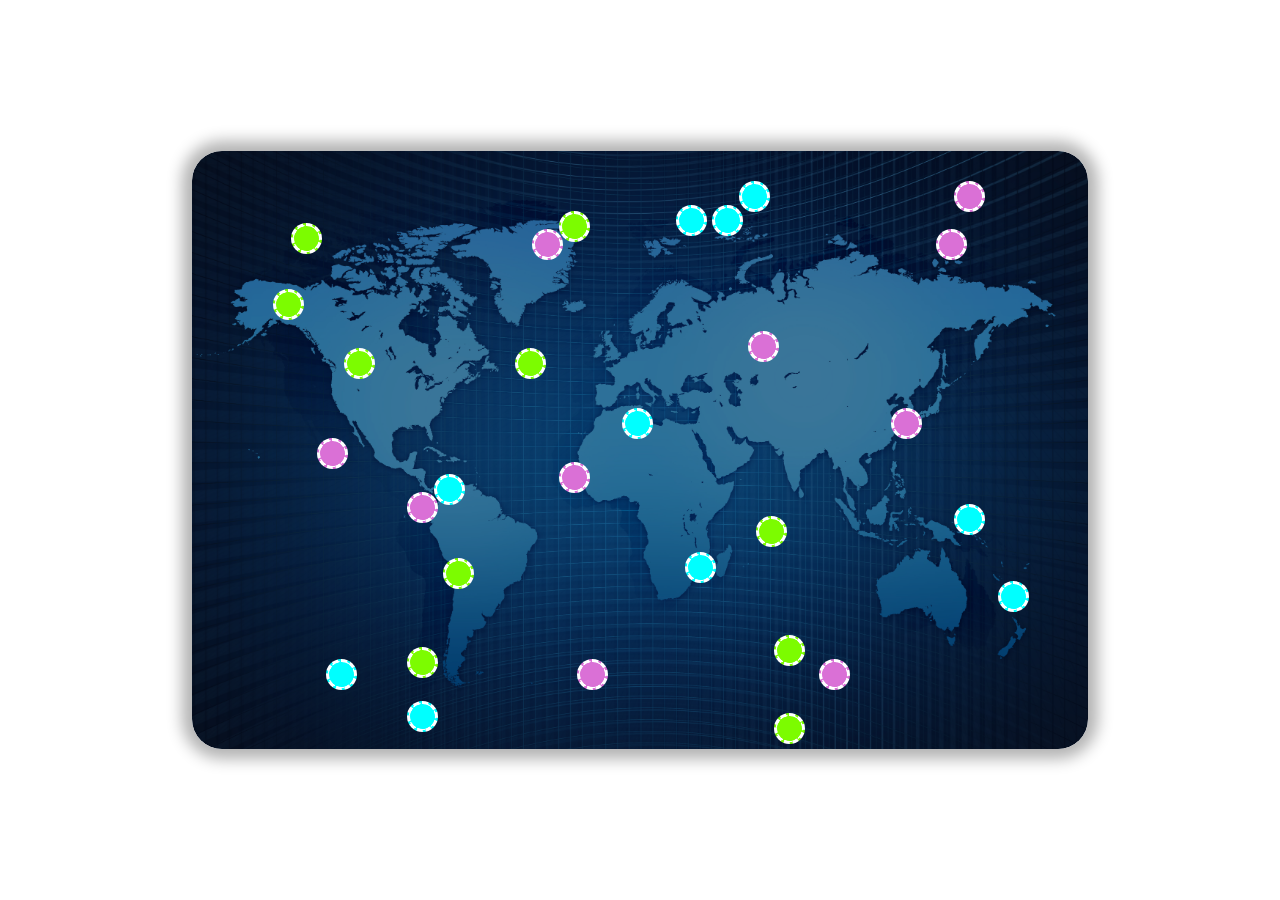
<file: index.html>
<!DOCTYPE html>
<html lang="en">
<head>
    <meta charset="UTF-8">
    <meta name="viewport" content="width=device-width, initial-scale=1.0">
    <title>Interactive Map</title>
    <link rel="stylesheet" href="styles/main.css">
</head>
<body>
    <div class="container">
        <div class="map">
            <div class="stars-box"></div>
        </div>
    </div>
    <script src="scripts/main.js"></script>
</body>
</html>
</file>
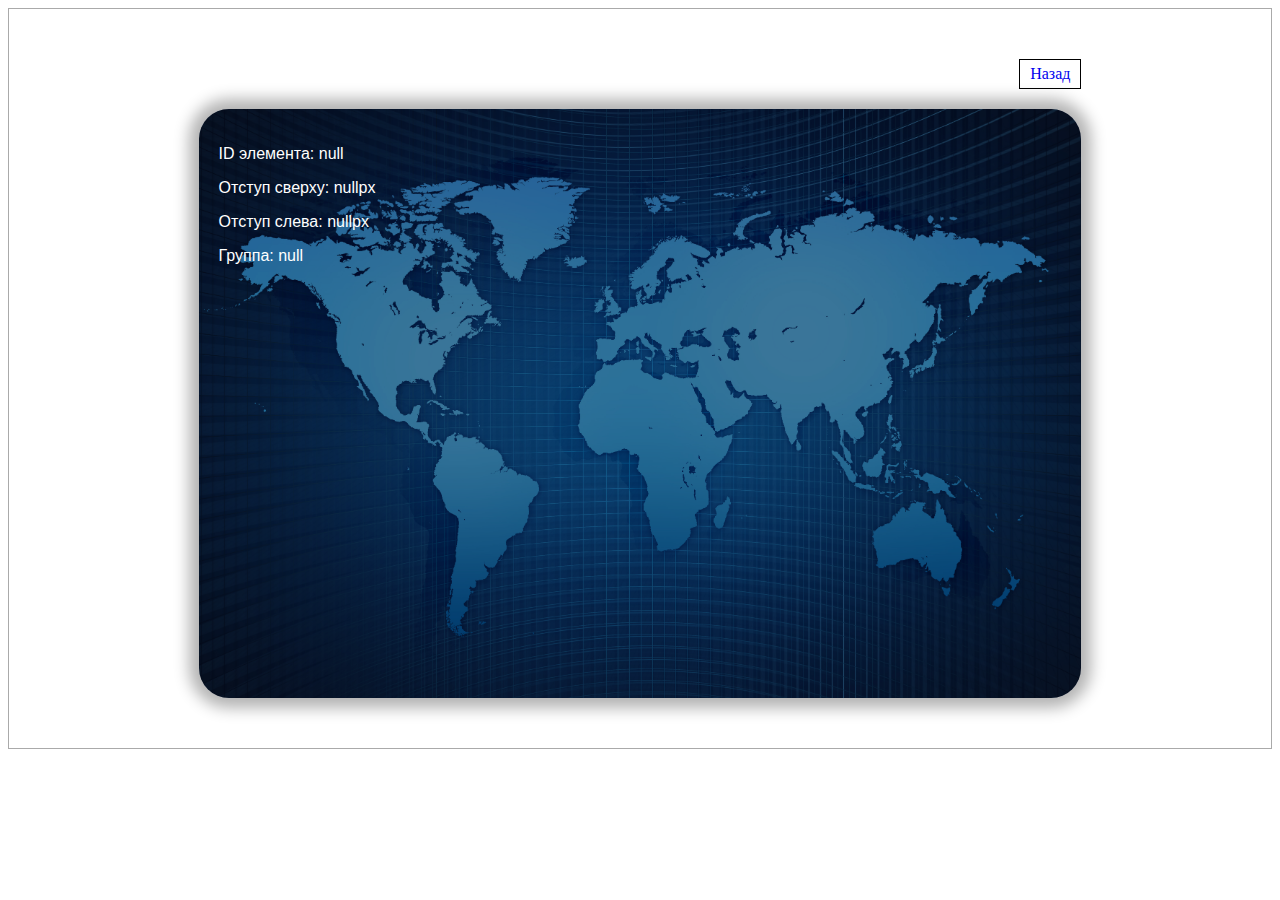
<file: star.html>
<!DOCTYPE html>
<html lang="en">
<head>
    <meta charset="UTF-8">
    <meta name="viewport" content="width=device-width, initial-scale=1.0">
    <title>Детальная информация о кружке</title>
    <style>
        .task-box {
            position: relative;
            color: #000;
            border: 1px solid #aaa;
            padding: 50px 15%;
        }
        .task-body {
            background: url('./images/map-background.jpg') no-repeat center center;
            background-size: cover;
            border-radius: 30px;
            margin-top: 20px;
            box-shadow: 0 0 15px 10px #0000004d;
            overflow: hidden;
            z-index: 0;
            position: relative;
            aspect-ratio: 3 / 2;
            color: white;
            font-family: Arial, sans-serif;
        }

        .btn-box_links {
            top: 10px;
            right: 30px;
            width: 100%;
            display: flex;
            justify-content: flex-end;
            gap: 20px;
        }
        .circle-info {
            position: relative;
            background: rgba(0, 0, 0, 0.4);
            padding: 20px;
            border-radius: 10px;
            width: 100%;
            height: 100%;
    
        }
        .circle {
            position: absolute;
            width: 30px;
            height: 30px;
            border: 2px dotted lawngreen;
            border-radius: 50%;
            background-color: #0006;
        }
        .back-link {
            border: 1px solid #000;
            padding: 5px 10px;
            text-decoration: none;
        }
    </style>
</head>
<body>
    <div class="task-box">
        <div class="btn-box_links"><a href="index.html" class="back-link">Назад</a></div>
        <div class="task-body">
            <div class="circle-info" id="circle-info"></div>
            <div id="circle" class="circle"></div>
        </div>    
    </div>
    
    
    

    <script>
        
        function getQueryParams() {
            const params = new URLSearchParams(window.location.search);
            return {
                id: params.get('id'),
                top: params.get('top'),
                left: params.get('left'),
                group: params.get('group'),
                leftCoord: params.get('leftcord'),
                topCoord: params.get('topcord'),
            };
        }

        function displayCircleInfo(params) {
            const infoContainer = document.getElementById('circle-info');
            infoContainer.innerHTML = `
                <p>ID элемента: ${params.id}</p>
                <p>Отступ сверху: ${params.topCoord}px</p>
                <p>Отступ слева: ${params.leftCoord}px</p>
                <p>Группа: ${params.group}</p>
            `;

            
            circle.style.top = `${params.top}`;
            circle.style.left = `${params.left}`;
            circle.className = `circle group-${params.group}`;
        }

        document.addEventListener('DOMContentLoaded', () => {
            const params = getQueryParams();
            displayCircleInfo(params);
        });
    </script>
</body>
</html>
</file>
<file: styles/main.css>
/* styles/main.css */
:root {
    font-family: Inter, system-ui, Avenir, Helvetica, Arial, sans-serif;
    line-height: 1.5;
    font-weight: 400;
    --timing: 10s;
    color-scheme: light;
    color: #ffffffde;
    font-synthesis: none;
    text-rendering: optimizeLegibility;
    -webkit-font-smoothing: antialiased;
    -moz-osx-font-smoothing: grayscale;
}

.star {
    font-size: 16px;
    position: absolute;
    width: 25px;
    height: 25px;
    border-radius: 50%;
    cursor: pointer;
    animation: shadow var(--timing) linear;
    border: dashed white;
    z-index: 3;
}

.star::after {
    content: "";
    position: absolute;
    width: 100%;
    height: 100%;
    left: -1px;
    top: -1px;
    border: 1px dashed white;
    border-radius: 50%;
    animation: round 9s 1s linear;
}

.star:before {
    content: "";
    position: absolute;
    width: 100%;
    height: 100%;
    left: -1px;
    top: -1px;
    border: 1px dashed white;
    border-radius: 50%;
    animation: round2 7s 3s linear
}


body, html {
    margin: 0;
    padding: 0;
    width: 100%;
    height: 100%;
    display: flex;
    justify-content: center;
    align-items: center;
    background-color: #fff;
    font-family: Arial, sans-serif;
}

.container {
    width: 100%;
    margin: 15%;
    aspect-ratio: 3 / 2;
    box-shadow: 0 0 15px 10px #0000004d;
    position: relative;
    overflow: hidden;
    border-radius: 30px;
}
.container:before {
    content: "";
    position: absolute;
    width: 100%;
    height: 100%;
    background-color: #0006;
    z-index: 2;
    border-radius: 30px;
}

.map {
    position: absolute;
    width: 100%;
    height: 100%;
    background: url('../images/map-background.jpg') no-repeat center center / cover;
    border-radius: 30px;
}

.stars-box {
    color: #fff;
    font-size: 50px;
    width: 100%;
    height: 100%;
    border-radius: 10%;
    
    overflow: hidden;
}



.stars-1 {
    background-color: #0ff;
}
.stars-2 {
    background-color: orchid;
}
.stars-3 {
    background-color: lawngreen;
}

@keyframes shadow {
    0% {
        opacity: 0
    }

    5% {
        opacity: 1
    }

    60% {
        opacity: 1
    }

    to {
        opacity: 0
    }
}

@keyframes round {
    0% {
        width: 100%;
        height: 100%;
        left: -1px;
        top: -1px;
        opacity: 0
    }

    5% {
        opacity: 1
    }

    60% {
        opacity: 1
    }

    to {
        width: 300%;
        height: 300%;
        left: -100%;
        top: -100%;
        opacity: 0
    }
}

@keyframes round2 {
    0% {
        width: 100%;
        height: 100%;
        left: -1px;
        top: -1px;
        opacity: 1
    }

    5% {
        opacity: 1
    }

    60% {
        opacity: 1
    }

    to {
        width: 200%;
        height: 200%;
        left: -50%;
        top: -50%;
        opacity: 0
    }
}
</file>
